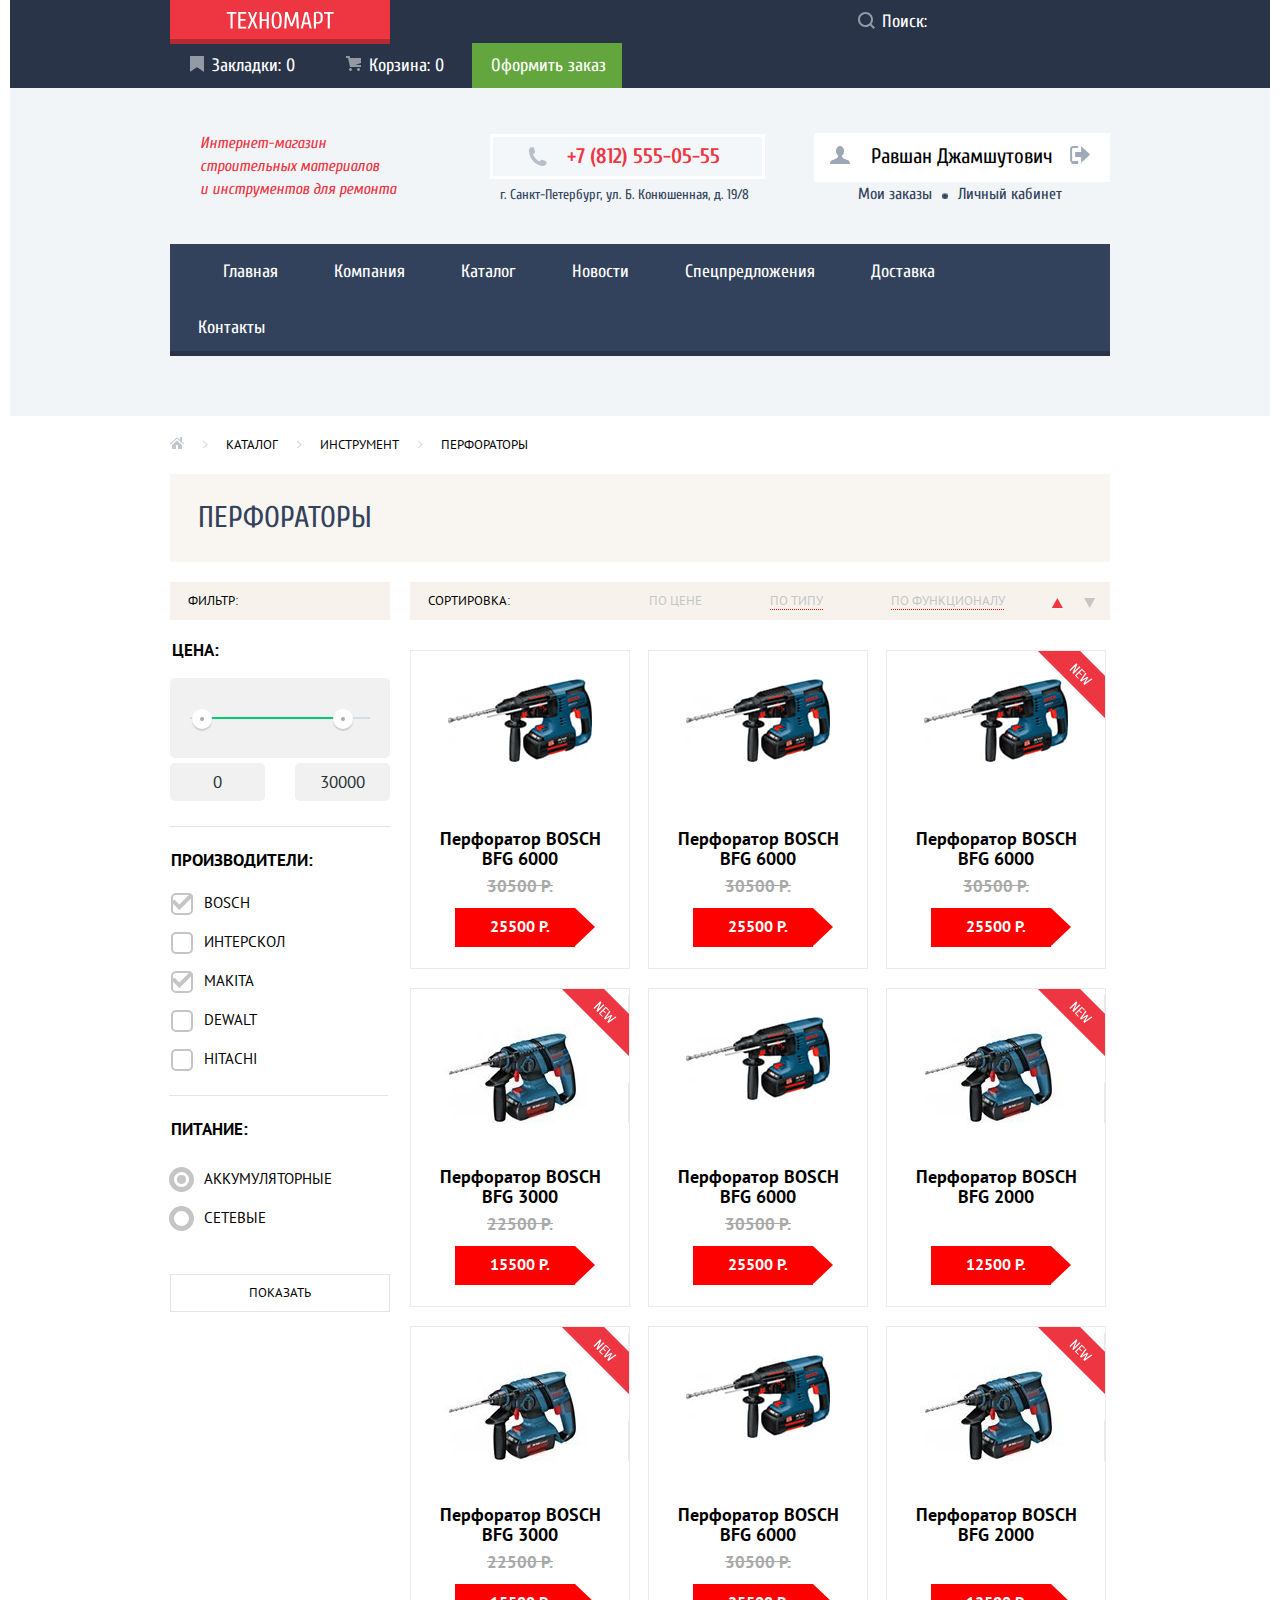
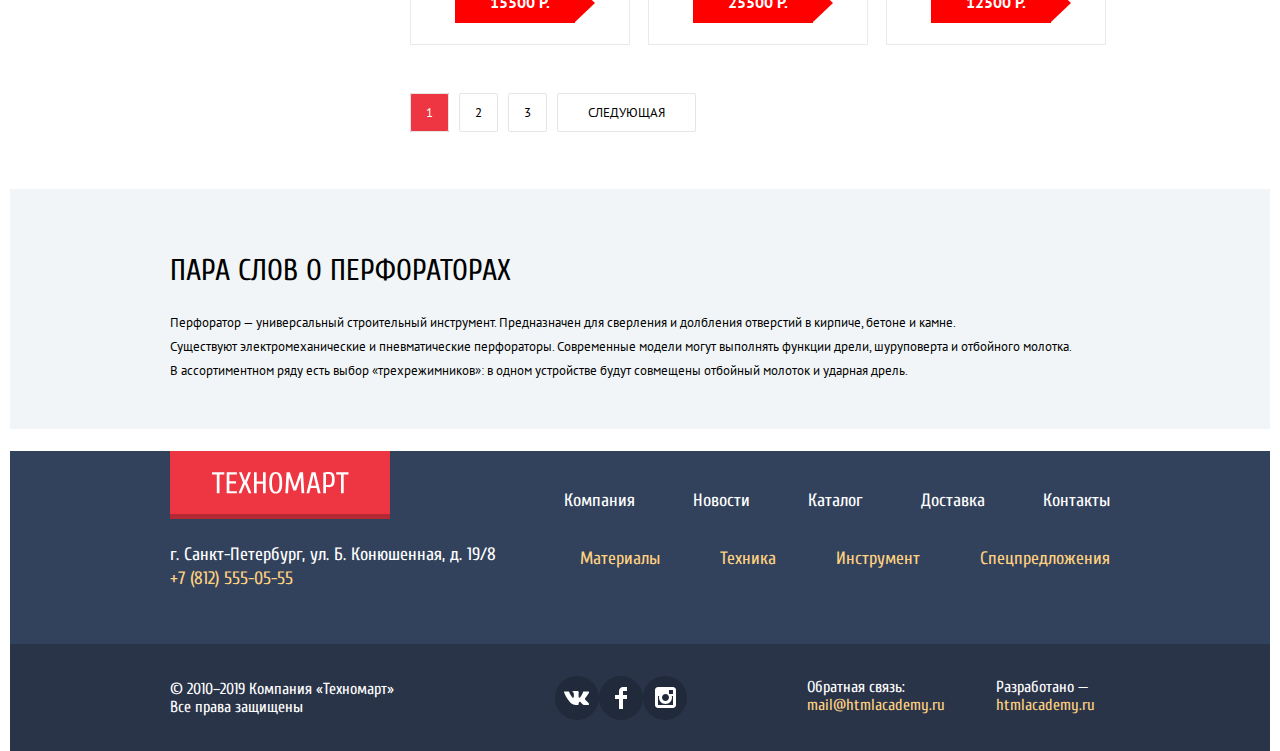
<file: catalog.html>
<!DOCTYPE html>
<html class="page" lang="ru">
<head>
    <meta charset="UTF-8">
    <meta name="viewport" content="width=device-width, initial-scale=1">
    <title>Каталог</title>
    <link rel="stylesheet" href="css/normalize.css">
    <link rel="stylesheet" href="css/style.min.css">

    <link rel="icon" href="favicon.ico">
    <link rel="icon" href="img/favicons/32.svg" type="image/svg+xml">
    <link rel="apple-touch-icon" href="img/favicons/favicon-180.png">
    <link rel="manifest" href="manifest.webmanifest">

    <link rel="preconnect" href="https://fonts.gstatic.com">
    <link rel="stylesheet" href="https://fonts.googleapis.com/css2?family=Cuprum:ital,wght@0,400;0,700;1,400&display=swap">
    <link rel="stylesheet" href="https://fonts.googleapis.com/css2?family=Cuprum:ital,wght@0,400;0,700;1,400&family=PT+Sans:wght@400;700&display=swap">
  </head>
<body class="page-body">
  <header class="header">

    <!--Верхний блок-->
      <div class="header-top-block">
        <div class="wrapper">
          <!--Логотип-->
          <a href="index.html" class="header-logo">
            <div>
              <img src="img/logo-technomart.svg"  width="108" height="18" alt="Логотип «Техномарт»">
            </div>
          </a>
          <!--Поиск-->
          <form class="search-form" action="search.html" method="GET">
            <div class="shape-wrapper">
              <button class="search-button"><svg class="search-button-img" width="17" height="17" viewBox="0 0 17 17" fill="rgba(255, 255, 255, 0.3)" xmlns="http://www.w3.org/2000/svg">
                <path fill-rule="evenodd" clip-rule="evenodd" d="M13.458 12.044L17 15.586L15.586 17L12.044 13.458C10.782 14.421 9.21 15 7.5 15C3.35786 15 0 11.6421 0 7.5C0 3.35786 3.35786 0 7.5 0C11.6421 0 15 3.35786 15 7.5C15.0001 9.14309 14.4581 10.7403 13.458 12.044ZM7.5 2C4.467 2 2 4.467 2 7.5C2.00331 10.5362 4.4638 12.9967 7.5 13C10.532 13 13 10.532 13 7.5C13 4.467 10.532 2 7.5 2Z" fill="white"/>
                </svg></button>
              <input type="search" name="text" id="search-form" placeholder="Поиск:" required>
              <label for="search-form">
                <!--<button class="visually-hidden" type="submit">Найти</button>-->
              </label>
            </div>
          </form>
          <ul class="user-navigation">
            <li><a class="header-bookmarks" href="#">Закладки: 0</a></li>
            <li><a class="header-basket" href="#">Корзина: 0</a></li>
            <li><a class="header-checkout" href="#">Оформить заказ</a></li>
          </ul>
        </div>
      </div>
      <div class="header-central-block-bg">
        <div class="wrapper">
          <!--Центральный блок-->
          <div class="header-central-block">
          <!--Текст-->
            <p class="header-description">Интернет-магазин <br> строительных материалов <br> и инструментов для ремонта</p>

            <div class="header-contacts">
              <!--Контакты-->
              <a class="contacts-phone" href="tel:+78125550555">+7 (812) 555-05-55</a>
              <p class="contacts-address">г. Санкт-Петербург, ул. Б. Конюшенная, д. 19/8</p>
            </div>
            <!--Блок авторизации-->
            <div class="header-authorization catalog-authorization">
              <div class="authorized-user-block">
                <a class="header-user" href="#">Равшан Джамшутович</a>
                <a class="deauthorization" href="#"></a>
              </div>
              <ul class="header-user-links">
                <li><a href="#">Мои заказы</a></li>
                <li><span><img src="img/icons/icon-dot.png" alt="" width="6" height="7"></span></li>
                <li><a href="#">Личный кабинет</a></li>
              </ul>
            </div>
          </div>
          <!--Меню-->
          <nav class="main-navigation header-main-navigation">
            <ul>
              <li><a>Главная</a></li>
              <li><a href="#">Компания</a></li>
              <li><a href="catalog.html">Каталог</a></li>
              <li><a href="#">Новости</a></li>
              <li><a href="#">Спецпредложения</a></li>
              <li><a href="#">Доставка</a></li>
              <li><a href="#">Контакты</a></li>
            </ul>
          </nav>
        </div>
      </div>
  </header>
    <main>
      <div class="wrapper">
      <!--Хлебные крошки-->
      <ul class="breadcrumbs">
        <li><a href="catalog.html"><img src="img/icons/icon-home.png" alt="" width="14" height="12"></a></li>
        <li><span><img src="img/icons/bradcrambs-row.png" alt="" width="6" height="10"></span></li>
        <li><a href="#">Каталог</a></li>
        <li><span><img src="img/icons/bradcrambs-row.png" alt="" width="6" height="10"></span></li>
        <li><a href="#">Инструмент</a></li>
        <li><span><img src="img/icons/bradcrambs-row.png" alt="" width="6" height="10"></span></li>
        <li><a>Перфораторы</a></li>
      </ul>
      <h1 class="catalog-h1">ПЕРФОРАТОРЫ</h1>

      <!---->

      <section class="catalog">
        <h2 class="visually-hidden">Фильтр товаров</h2>
        <div class="catalog-filter catalog-heading">ФИЛЬТР:</div>
        <div class="catalog-sorting  catalog-heading">
          <p>СОРТИРОВКА:</p>
          <ul class="sorting-items">
            <li class="sorting active"><a href="#">ПО ЦЕНЕ</a></li>
            <li class="sorting"><a href="#">ПО ТИПУ</a></li>
            <li class="sorting"><a href="#">ПО ФУНКЦИОНАЛУ</a></li>
            <li class="catalog-direction">
            <a href="#" aria-label="Сортировка по возрастанию"><svg class="direction-left active" width="12" height="10" viewBox="0 0 12 10" fill="none" xmlns="http://www.w3.org/2000/svg">
              <path d="M5.66241 10L0.162415 0H11.1624" fill="black"/>
            </svg></a>
            <a href="#" aria-label="Сортировка по убыванию"><svg class="direction-right" width="12" height="10" viewBox="0 0 12 10" fill="none" xmlns="http://www.w3.org/2000/svg">
              <path d="M5.66241 10L0.162415 0H11.1624" fill="black"/>
            </svg></a>
            </li>
          </ul>
        </div>
        <div class="catalog-filters">
          <form class="filter" method="get" action="https://echo.htmlacademy.ru">
            <fieldset class="filter-item">
                  <legend>Цена:</legend>
                  <div class="range-filter">
                    <div class="range-controls">
                      <div class="scale">
                        <div class="bar" style="
                          width: 80%;
                          margin-left: 5%
                        "></div>
                      </div>
                      <div aria-label="Уменьшение цены" class="toggle toggle-min" tabindex="0" style="
                        left: 10%
                      "></div>
                      <div aria-label="Увеличение цены" class="toggle toggle-max" tabindex="0" style="
                        left: 74%
                      "></div>
                    </div>
                    <div class="price-controls">
                      <label class="min-price">
                        <input type="text" name="min-price" value="0">
                      </label>
                      <label class="max-price">
                        <input type="text" name="max-price" value="30000">
                      </label>
                    </div>
                  </div>
                </fieldset>
                <fieldset class="producers">
                  <legend>Производители:</legend>
                  <ul>
                      <li class="filter-option filter-checkbox">
                        <input class="visually-hidden filter-input-checkbox filter-input" type="checkbox" name="BOSCH" id="filter-BOSCH" checked>
                        <label for="filter-BOSCH">BOSCH</label>
                      </li>
                      <li class="filter-option filter-checkbox">
                        <input class="visually-hidden filter-input-checkbox filter-input" type="checkbox" name="interskol" id="filter-interskol">
                        <label for="filter-interskol">ИНТЕРСКОЛ</label>
                      </li>
                      <li class="filter-option filter-checkbox">
                          <input class="visually-hidden filter-input-checkbox filter-input" type="checkbox" name="MAKIta" id="filter-MAKIta" checked>
                          <label for="filter-MAKIta">MAKIta</label>
                        </li>
                      <li class="filter-option filter-checkbox">
                          <input class="visually-hidden filter-input-checkbox filter-input" type="checkbox" name="Dewalt" id="filter-Dewalt">
                          <label for="filter-Dewalt">Dewalt</label>
                        </li>
                      <li class="filter-option filter-checkbox">
                          <input class="visually-hidden filter-input-checkbox filter-input" type="checkbox" name="Hitachi" id="filter-Hitachi">
                          <label for="filter-Hitachi">Hitachi</label>
                        </li>
                  </ul>
                </fieldset>
                <fieldset class="power-supply">
                  <legend>Питание:</legend>
                    <ul>
                        <li>
                            <input class="visually-hidden filter-input-radio filter-input" type="radio" name="sapply" value="rechargeable" id="filter-rechargeable" checked>
                            <label for="filter-rechargeable">Аккумуляторные</label>
                        </li>
                        <li>
                            <input class="visually-hidden filter-input-radio filter-input" type="radio" name="sapply" value="mains" id="filter-mains">
                            <label for="filter-mains">Сетевые</label>
                        </li>
                    </ul>
                </fieldset>
                <button class="filter-button" type="submit">Показать</button>
          </form>
        </div>
        <section class="catalog-items">
          <ul class="catalog-items-list">
            <li class="popular-goods-card-product">
              <div class="popular-goods-card-product-image-back">
                <a class="buy" href="#">Купить</a>
                <a class="to-bookmarks" href="#">В закладки</a>
              </div>
              <div class="popular-goods-card-product-image front">
                <img src="img/goods/snippet-945.jpg" width="144" height="128" alt="Перфоратор BOSCH BFG 6000">
              </div>
              <h3>Перфоратор BOSCH BFG 6000</h3>
              <p class="popular-goods-card-product-old-price">
                <s>30500 Р.</s>
              </p>
              <p class="popular-goods-card-product-button">
                25500 Р.
              </p>
            </li>
            <li class="popular-goods-card-product">
              <div class="popular-goods-card-product-image-back">
                <a class="buy" href="#">Купить</a>
                <a class="to-bookmarks" href="#">В закладки</a>
              </div>
              <div class="popular-goods-card-product-image front">
                <img src="img/goods/snippet-945.jpg" width="144" height="128" alt="Перфоратор BOSCH BFG 6000">
              </div>
              <h3>Перфоратор BOSCH BFG 6000</h3>
              <p class="popular-goods-card-product-old-price">
                <s>30500 Р.</s>
              </p>
              <p class="popular-goods-card-product-button">
                25500 Р.
              </p>
            </li>
            <li class="popular-goods-card-product new">
              <div class="popular-goods-card-product-image-back">
                <a class="buy" href="#">Купить</a>
                <a class="to-bookmarks" href="#">В закладки</a>
              </div>
              <div class="popular-goods-card-product-image front">
                <img src="img/goods/snippet-945.jpg" width="144" height="128" alt="Перфоратор BOSCH BFG 6000">
              </div>
              <h3>Перфоратор BOSCH BFG 6000</h3>
              <p class="popular-goods-card-product-old-price">
                <s>30500 Р.</s>
              </p>
              <p class="popular-goods-card-product-button">
                25500 Р.
              </p>
            </li>
            <li class="popular-goods-card-product new">
              <div class="popular-goods-card-product-image-back">
                <a class="buy" href="#">Купить</a>
                <a class="to-bookmarks" href="#">В закладки</a>
              </div>
              <div class="popular-goods-card-product-image front">
                <img src="img/goods/snippet-18927-1.jpg"  width="218" height="128" alt="Перфоратор BOSCH BFG 3000">
              </div>
              <h3>Перфоратор BOSCH BFG 3000</h3>
              <p class="popular-goods-card-product-old-price">
                <s>22500 Р.</s>
              </p>
              <p class="popular-goods-card-product-button">
                15500 Р.
              </p>
            </li>
            <li class="popular-goods-card-product">
              <div class="popular-goods-card-product-image-back">
                <a class="buy" href="#">Купить</a>
                <a class="to-bookmarks" href="#">В закладки</a>
              </div>
              <div class="popular-goods-card-product-image front">
                <img src="img/goods/snippet-945.jpg" width="144" height="128" alt="Перфоратор BOSCH BFG 6000">
              </div>
              <h3>Перфоратор BOSCH BFG 6000</h3>
              <p class="popular-goods-card-product-old-price">
                <s>30500 Р.</s>
              </p>
              <p class="popular-goods-card-product-button">
                25500 Р.
              </p>
            </li>
            <li class="popular-goods-card-product new">
              <div class="popular-goods-card-product-image-back">
                <a class="buy" href="#">Купить</a>
                <a class="to-bookmarks" href="#">В закладки</a>
              </div>
              <div class="popular-goods-card-product-image front">
                <img src="img/goods/snippet-18927-1.jpg"  width="218" height="128" alt="Перфоратор BOSCH BFG 3000">
              </div>
              <h3>Перфоратор BOSCH BFG 2000</h3>
              <p class="popular-goods-card-product-old-price">
                <s> </s>
              </p>
              <p class="popular-goods-card-product-button">
                12500 Р.
              </p>
            </li>
            <li class="popular-goods-card-product new">
              <div class="popular-goods-card-product-image-back">
                <a class="buy" href="#">Купить</a>
                <a class="to-bookmarks" href="#">В закладки</a>
              </div>
              <div class="popular-goods-card-product-image front">
                <img src="img/goods/snippet-18927-1.jpg"  width="218" height="128" alt="Перфоратор BOSCH BFG 3000">
              </div>
              <h3>Перфоратор BOSCH BFG 3000</h3>
              <p class="popular-goods-card-product-old-price">
                <s>22500 Р.</s>
              </p>
              <p class="popular-goods-card-product-button">
                15500 Р.
              </p>
            </li>
            <li class="popular-goods-card-product">
              <div class="popular-goods-card-product-image-back">
                <a class="buy" href="#">Купить</a>
                <a class="to-bookmarks" href="#">В закладки</a>
              </div>
              <div class="popular-goods-card-product-image front">
                <img src="img/goods/snippet-945.jpg" width="144" height="128" alt="Перфоратор BOSCH BFG 6000">
              </div>
              <h3>Перфоратор BOSCH BFG 6000</h3>
              <p class="popular-goods-card-product-old-price">
                <s>30500 Р.</s>
              </p>
              <p class="popular-goods-card-product-button">
                25500 Р.
              </p>
            </li>
            <li class="popular-goods-card-product new">
              <div class="popular-goods-card-product-image-back">
                <a class="buy" href="#">Купить</a>
                <a class="to-bookmarks" href="#">В закладки</a>
              </div>
              <div class="popular-goods-card-product-image front">
                <img src="img/goods/snippet-18927-1.jpg"  width="218" height="128" alt="Перфоратор BOSCH BFG 3000">
              </div>
              <h3>Перфоратор BOSCH BFG 2000</h3>
              <p class="popular-goods-card-product-old-price">
                <s> </s>
              </p>
              <p class="popular-goods-card-product-button">
                12500 Р.
              </p>
            </li>
          </ul>
          <section class="modal modal-busket">
            <h2 class="visually-hidden">Корзина</h2>
            <p>Товар добавлен в корзину!</p>
            <div class="modal-busket-buttons">
              <button class="red-button-link" type="submit">ОФОРМИТЬ ЗАКАЗ</button>
              <button class="red-button-link white" type="submit">ПРОДОЛЖИТЬ ПОКУПКИ</button>
              <button class="modal-close" type="button" aria-label="Закрыть"></button>
            </div>
          </section>
          <ul class="catalog-pagination">
            <li><a class="active">1</a></li>
            <li><a href="#">2</a></li>
            <li><a href="#">3</a></li>
            <li><a class="pagination-next" href="#">Следующая</a></li>
          </ul>
        </section>
      </section>
    </div>
    <div class="catalog-description">
      <div class="wrapper">
        <h2>ПАРА СЛОВ О ПЕРФОРАТОРАХ</h2>
        <p>Перфоратор — универсальный строительный инструмент. Предназначен для сверления и долбления отверстий в кирпиче, бетоне и камне.<br>
        Существуют электромеханические и пневматические перфораторы. Современные модели могут выполнять функции дрели, шуруповерта и отбойного молотка.<br>
        В ассортиментном ряду есть выбор «трехрежимников»: в одном устройстве будут совмещены отбойный молоток и ударная дрель.</p>
      </div>
    </div>
  </main>
  <footer>
    <!--Верхний блок футера-->
    <div class="footer-main-block">
      <div class="wrapper">
      <!--Логотип-->
        <div class="footer-top-block">
          <a class="footer-logo">
            <p>
              <img src="img/logo-technomart.svg"  width="138" height="23" alt="Логотип «Техномарт»">
            </p>
          </a>

            <ul class="main-navigation footer-navigation">
              <li><a href="#">Компания</a></li>
              <li><a href="#">Новости</a></li>
              <li><a href="catalog.html">Каталог</a></li>
              <li><a href="#">Доставка</a></li>
              <li><a href="#">Контакты</a></li>
            </ul>
        </div>
        <div class="footer-center-block">
          <div class="footer-contacts">
            <address>г. Санкт-Петербург, ул. Б. Конюшенная, д. 19/8</address>
            <a href="tel:+78125550555"> +7 (812) 555-05-55</a>
          </div>
          <ul class="footer-navigation-second">
            <li><a href="#">Материалы</a></li>
            <li><a href="#">Техника</a></li>
            <li><a href="#">Инструмент</a></li>
            <li><a href="#">Спецпредложения</a></li>
          </ul>
        </div>
      </div>
    </div>
    <!--Нижний блок футера-->
    <div class="footer-bottom-block">
      <div class="wrapper">
        <p class="copyright">© 2010–2019 Компания «Техномарт» <br>
        Все права защищены</p>
        <div class="social-networks">
          <a class="vkontakte" href="#">
            <svg width="26" height="15" viewBox="0 0 26 15" fill="none" xmlns="http://www.w3.org/2000/svg">
              <path d="M15.5403 11.7281C16.4609 11.4384 17.6395 13.6406 18.8943 14.4834C19.836 15.1219 20.5573 14.9841 20.5573 14.9841L23.9017 14.9372C23.9017 14.9372 25.6495 14.8322 24.8232 13.4803C24.7549 13.3678 24.3389 12.4781 22.334 10.6472C20.2376 8.73186 20.5217 9.04218 23.0456 5.73093C24.5835 3.71249 25.1988 2.47968 25.0062 1.95468C24.8213 1.44936 23.6918 1.58061 23.6918 1.58061L19.9237 1.60593C19.5568 1.60686 19.2458 1.71749 19.1042 2.08874C19.1013 2.09249 18.5062 3.65061 17.7127 4.9753C16.0362 7.77749 15.3669 7.92655 15.0896 7.75124C14.4531 7.3453 14.6139 6.1228 14.6139 5.25374C14.6139 2.5378 15.0299 1.4053 13.7992 1.1128C13.388 1.0153 13.0876 0.951552 12.0389 0.942177C10.6985 0.922489 9.56027 0.942177 8.91508 1.25061C8.48656 1.45968 8.15819 1.91811 8.35753 1.94436C8.6079 1.97718 9.1693 2.09436 9.46975 2.49374C9.8559 3.01124 9.84434 4.17093 9.84434 4.17093C9.84434 4.17093 10.0649 7.36874 9.32434 7.7653C8.8159 8.03718 8.12064 7.48218 6.62516 4.9378C5.86153 3.63655 5.28471 2.19843 5.28471 2.19843C5.28471 2.19843 5.17301 1.93124 4.97079 1.78499C4.73005 1.61155 4.39301 1.55624 4.39301 1.55624L0.816563 1.57874C0.816563 1.57874 0.27923 1.59374 0.0818227 1.82436C-0.0934366 2.02874 0.0673782 2.45061 0.0673782 2.45061C0.0673782 2.45061 2.86864 8.90155 6.04064 12.1509C8.94879 15.1341 12.2537 14.9362 12.2537 14.9362H13.7511C13.7511 14.9362 14.2027 14.8856 14.4338 14.6437C14.6495 14.4187 14.6399 13.9959 14.6399 13.9959C14.6399 13.9959 14.61 12.0187 15.5403 11.7281Z" fill="white"/>
              </svg>
          </a>
          <a class="facebook" href="#">
            <svg width="12" height="22" viewBox="0 0 12 22" fill="none" xmlns="http://www.w3.org/2000/svg">
              <path d="M12 4V0H8C5.79086 0 4 1.79086 4 4V8H0V12H4V22H8V12H12V8H8V4H12Z" fill="white"/>
            </svg>
          </a>
          <a class="instagram" href="#">
            <svg width="21" height="21" viewBox="0 0 21 21" fill="none" xmlns="http://www.w3.org/2000/svg">
              <path fill-rule="evenodd" clip-rule="evenodd" d="M3 0H18C19.65 0 21 1.35 21 3V18C21 19.65 19.65 21 18 21H3C1.35 21 0 19.65 0 18V3C0 1.35 1.35 0 3 0ZM14 10.5C14 8.57 12.43 7 10.5 7C8.57 7 7 8.57 7 10.5C7 12.43 8.57 14 10.5 14C12.43 14 14 12.43 14 10.5ZM3 18V9H4.181C4.0626 9.49127 4.00186 9.99467 4 10.5C4 14.0899 6.91015 17 10.5 17C14.0899 17 17 14.0899 17 10.5C16.9986 9.99464 16.9379 9.49118 16.819 9H18V18H3ZM14 7H18V3H14V7Z" fill="white"/>
            </svg>
          </a>
        </div>
        <div class="links">
          <p class="feedback">Обратная связь: <br>
            <a href="mailto:mail@htmlacademy.ru">mail@htmlacademy.ru</a></p>
          <p class="developed">
            Разработано &mdash;<br>
            <a href="https://htmlacademy.ru/intensive/htmlcss">htmlacademy.ru</a>
          </p>
        </div>
      </div>
    </div>
  </footer>
</body>
</html>
</file>
<file: css/style.min.css>
:root{--header-color:rgba(0, 0, 0, 0.0001);--header-logo-color:rgba(0, 0, 0, 0.24);--dark-header-color:#293449;--light-header-color:#32425C;--checkout-color:#63A63E;--basic-red:#EE3643;--basic-white:#ffffff;--basic-black:#000000;--button-white:#F3F7F9;--materials:#FFBF47;--instrument:#3BBCE3;--technic:#DC91D8;--discounts:#8ED78F;--delivery:#FFC047;--popular-goods-top-block-color:#F9F5F0;--popular-goods-card-product-color:#EAEAEA;--popular-goods-card-product-old-price-color:#A9A9A9;--services-background-color:#F1F5F7;--service-button-shadow-color:#405069;--footer-center-block-menu:#FFD180;--dark-red:#BA2732;--light-green:#5FBB2D;--dark-green:#367315;--header-login:#3D546F;--light-grey:#C5C5C5;--red-button-bg:#CA2C37;--buy-active:#518534;--modal-bg:#F4F4F4;--modal-button:#F1F1F1;--catalog-heading:#F7F3EC;--filter-hover:#B5B5B5;--filter-button:#E5E5E5;--social-bg:#212A3A;--range-control:#d7dcde;--range-control-green:#00ca74;--range-control-toggle:#ababab;--price-color:#283136;--range-controls:#cfcfcf;--search-button-color:rgba(255, 255, 255, 0.5);--search-form-color:rgba(255, 255, 255, 1);--promo-block-item-button-color:rgba(0, 0, 0, 0.1);--promo-block-item-button-hover:rgba(197,197,197,0.3);--promo-block-item-button-active:rgba(169,169,169,0.3)}.page-body{min-width:960px;margin:0;padding:0 10px;font-family:Cuprum,Arial,sans-serif;font-size:16px;line-height:24px;font-weight:400;color:var(--basic-white);min-height:100%;-webkit-box-sizing:border-box;box-sizing:border-box;display:-ms-grid;display:grid;-ms-grid-rows:-webkit-min-content 1fr -webkit-min-content;-ms-grid-rows:min-content 1fr min-content;grid-template-rows:-webkit-min-content 1fr -webkit-min-content;grid-template-rows:min-content 1fr min-content;-ms-flex-line-pack:start;align-content:start}.wrapper{width:940px;margin:0 auto}p{margin:0 auto}a{text-decoration:none;color:var(--basic-white)}img{max-width:100%;height:auto}li{list-style:none}.visually-hidden{position:absolute;clip:rect(0 0 0 0);width:1px;height:1px;margin:-1px}.clearfix::after{content:"";display:table;clear:both}address{font-style:normal;font-size:18px}.header{background-color:var(--header-color)}.header-top-block{background-color:var(--dark-header-color)}.header-top-block .wrapper{display:-webkit-box;display:-ms-flexbox;display:flex;-ms-flex-wrap:wrap;flex-wrap:wrap;-webkit-box-pack:justify;-ms-flex-pack:justify;justify-content:space-between;color:var(--basic-white)}.header-logo{background-color:var(--basic-red);padding:20px 56px 10px 56px;-webkit-box-shadow:inset 0 -5px 0 var(--header-logo-color);box-shadow:inset 0 -5px 0 var(--header-logo-color);height:23px;margin-top:-9px}.header-logo:active{background:var(--dark-red)}.search-form{position:relative;min-width:269px}.search-button{background-color:var(--dark-header-color);border:none;padding:0;padding-left:17px;padding-top:2px;position:absolute;top:10px}.search-button path{fill:var(--search-button-color)}.search-form input{background-color:var(--dark-header-color);border:none;padding-left:41px;width:100%;height:100%}.search-form input::-webkit-input-placeholder{background-color:var(--dark-header-color);border:none;font-size:18px;color:var(--basic-white)}.search-form input::-moz-placeholder{background-color:var(--dark-header-color);border:none;font-size:18px;color:var(--basic-white)}.search-form input:-ms-input-placeholder{background-color:var(--dark-header-color);border:none;font-size:18px;color:var(--basic-white)}.search-form input::-ms-input-placeholder{background-color:var(--dark-header-color);border:none;font-size:18px;color:var(--basic-white)}.search-form input::placeholder{background-color:var(--dark-header-color);border:none;font-size:18px;color:var(--basic-white)}.search-form path:hover{fill:var(--search-form-color)}.search-form input:focus::-webkit-input-placeholder{background-color:var(--basic-white);color:var(--basic-black);outline:0}.search-form input:focus::-moz-placeholder{background-color:var(--basic-white);color:var(--basic-black);outline:0}.search-form input:focus:-ms-input-placeholder{background-color:var(--basic-white);color:var(--basic-black);outline:0}.search-form input:focus::-ms-input-placeholder{background-color:var(--basic-white);color:var(--basic-black);outline:0}.search-form input:focus,.search-form input:focus::placeholder,.search-form:focus,.search-form:focus .search-button path,.shape-wrapper:focus-within,.shape-wrapper:focus-within .search-button{background-color:var(--basic-white);color:var(--basic-black);outline:0}.search-form:focus-within .search-button-img{fill:red}.shape-wrapper{width:100%;height:100%}.search-form:focus-within path{fill:red}.user-navigation{display:-webkit-box;display:-ms-flexbox;display:flex;-webkit-box-pack:end;-ms-flex-pack:end;justify-content:flex-end;-ms-flex-wrap:wrap;flex-wrap:wrap;margin:0;padding:0;font-size:18px}.user-navigation li{padding:10px 0}user-navigation a{position:relative}.header-basket,.header-bookmarks{position:relative}.header-basket{padding-right:28px;padding-left:48px}.header-bookmarks{padding-right:26px;padding-left:42px}.header-bookmarks-added{background-color:var(--basic-red)}.header-bookmarks::before{content:"";position:absolute;background-image:url(../img/icons/icon-bookmark.png);width:14px;height:16px;left:20px;top:1px;opacity:.5}.header-basket::before{content:"";position:absolute;background-image:url(../img/icons/icon-cart.svg);width:15px;height:15px;left:25px;top:1px;opacity:.5}.header-basket-added{background-color:var(--basic-red)}.header-basket:hover:before,.header-bookmarks:hover:before{opacity:1}.header-basket:active,.header-bookmarks:active{opacity:.5}.header-checkout{padding:12px 16px 12px 19px;background-color:var(--checkout-color);width:150px}.header-checkout:hover{background-color:var(--light-green)}.header-central-block-bg{background-color:var(--services-background-color);padding-bottom:60px}.header-central-block{display:-ms-grid;display:grid;gap:20px;-ms-grid-columns:4fr 20px 4fr 20px 4fr;grid-template-columns:4fr 4fr 4fr;-ms-grid-rows:156px;grid-template-rows:156px;-webkit-box-align:center;-ms-flex-align:center;align-items:center}.header-central-block>:nth-child(1){-ms-grid-row:1;-ms-grid-column:1}.header-central-block>:nth-child(2){-ms-grid-row:1;-ms-grid-column:3}.header-central-block>:nth-child(3){-ms-grid-row:1;-ms-grid-column:5}.contacts-phone,.header-central-block .header-login,.header-central-block .header-registration,.header-central-block .header-user{font-size:21px;line-height:21px;background:var(--button-white);border:3px solid var(--basic-white);position:relative}.header-description{font-style:italic;font-size:16px;line-height:23px;color:var(--basic-red);padding-left:30px;margin:0}.header-contacts{margin-top:16px}.contacts-phone{font-weight:700;color:var(--basic-red);line-height:30px;padding:7px 42px 8px 74px}.contacts-phone::before{content:"";position:absolute;background-image:url(../img/icons/icon-phone.png);width:19px;height:19px;left:35px;top:10px}.contacts-address{font-size:14px;margin-top:5px;padding-top:7px;color:var(--light-header-color);margin-left:10px}.header-authorization{display:-webkit-box;display:-ms-flexbox;display:flex;-webkit-box-pack:end;-ms-flex-pack:end;justify-content:flex-end;-ms-flex-wrap:wrap;flex-wrap:wrap;margin-top:-20px}.header-authorization .header-login,.header-authorization .header-registration,.header-authorization .header-user{color:var(--basic-black);padding-top:10px;padding-bottom:12px}.header-authorization .header-login{padding-right:20px;padding-left:20px;background-color:var(--basic-white)}.header-authorization .header-registration{background-color:var(--basic-white)}.header-login:hover,.header-registration:hover{color:var(--basic-red)}.header-login:hover path{fill:var(--header-login)}.header-login:active,.header-registration:active{color:var(--light-grey)}.header-login:active path{fill:var(--light-grey)}.header-registration{padding-right:22px;padding-left:24px;margin-left:10px}.main-navigation ul{display:-webkit-box;display:-ms-flexbox;display:flex;-ms-flex-wrap:wrap;flex-wrap:wrap;width:100%;background-color:var(--light-header-color);font-size:18px;margin:0;padding:0;list-style:none;min-height:60px;-webkit-box-shadow:inset 0 -5px 0 var(--dark-header-color);box-shadow:inset 0 -5px 0 var(--dark-header-color);-webkit-box-sizing:border-box;box-sizing:border-box}.main-navigation li{display:inline;padding:16px 28px}.main-navigation li:first-child{padding-left:53px}.main-navigation li:last-child{padding-right:56px}.main-navigation a{padding:16px auto}.header-main-navigation li:hover{background-color:var(--dark-header-color)}.header-main-navigation li:active{opacity:.5}.promo-block{display:-ms-grid;display:grid;-ms-grid-columns:1fr 20px 1fr 20px 1fr;grid-template-columns:1fr 1fr 1fr;-ms-grid-rows:123px 20px 123px 20px 123px;grid-template-rows:123px 123px 123px;gap:20px;margin-top:59px;margin-bottom:60px}.promo-block>:nth-child(1){-ms-grid-row:1;-ms-grid-column:1}.promo-block>:nth-child(2){-ms-grid-row:1;-ms-grid-column:3}.promo-block>:nth-child(3){-ms-grid-row:1;-ms-grid-column:5}.promo-block>:nth-child(4){-ms-grid-row:3;-ms-grid-column:1}.promo-block>:nth-child(5){-ms-grid-row:3;-ms-grid-column:3}.promo-block>:nth-child(6){-ms-grid-row:3;-ms-grid-column:5}.promo-block>:nth-child(7){-ms-grid-row:5;-ms-grid-column:1}.promo-block>:nth-child(8){-ms-grid-row:5;-ms-grid-column:3}.promo-block>:nth-child(9){-ms-grid-row:5;-ms-grid-column:5}.slider-content{-ms-grid-column:1;-ms-grid-column-span:2;grid-column:1/3;grid-row:2/-1}.slider-item{width:620px;min-height:266px;background-color:var(--light-header-color)}.slider-1{background-image:url(../img/perforator.jpg)}.slider-2{background-image:url(../img/Object-2.jpg)}.slider-item-top-block{min-height:104px;background:var(--header-logo-color);margin-bottom:18px}.slider-item-top-block h3{font-weight:700;text-transform:uppercase;font-size:36px;line-height:36px;margin:0 24px;padding-top:23px}.slider-item-top-block p{font-size:18px;margin-left:24px;margin-top:5px}.slider-item-button{background-color:var(--header-color);border:none}.slider-buttons{display:-webkit-box;display:-ms-flexbox;display:flex;-webkit-box-pack:justify;-ms-flex-pack:justify;justify-content:space-between;-ms-flex-wrap:wrap;flex-wrap:wrap;margin-bottom:34px}.slider-buttons .button-left{margin-left:18px;background-color:none}.slider-buttons .button-rught{margin-right:15px;background-color:none}.red-button-link{width:192px;height:32px;background-color:var(--basic-red);font-size:14px;text-transform:uppercase;text-align:center;padding-top:7px;display:block}.red-button-link:hover{background-color:var(--red-button-bg)}.red-button-link:active{background-color:var(--dark-red)}.red-button-link-slider{margin-left:24px}.promo-block-item{padding-left:23px;padding-top:20px;position:relative;overflow:hidden}.promo-block-item h3{margin:0;margin-top:3px;font-weight:700;font-size:24px;line-height:30px}.promo-block-item-button{display:block;width:122px;min-height:28px;padding-top:5px;margin-top:14px;text-transform:uppercase;text-align:center;background-color:var(--promo-block-item-button-color);padding-right:10px}.promo-block-item-button:hover{background-color:var(--promo-block-item-button-hover)}.promo-block-item-button:active{background-color:var(--promo-block-item-button-active)}.materials{background:var(--materials) url(../img/icons/icon-bucket.svg) no-repeat 83% 54%}.instrument{background:var(--instrument) url(../img/icons/icon-drill.svg) no-repeat 86% 56%}.technic{background:var(--technic) url(../img/icons/icon-tractor.svg) no-repeat 86% 53%}.discounts{background:var(--discounts) url(../img/icons/icon-basket.svg) no-repeat 81% 50%}.delivery{background:var(--delivery) url(../img/icons/icon-truck.svg) no-repeat 86% 53%}.new::after{content:"";position:absolute;background-image:url(../img/icons/new-flag.png);width:70px;height:70px;right:0;top:0;z-index:99999999}.popular-goods{width:100%;min-height:427px}.catalog-h1,.popular-goods-top-block{grid-column:1/-1;-ms-grid-columns:89px;grid-template-columns:89px;background-color:var(--popular-goods-top-block-color);display:-webkit-box;display:-ms-flexbox;display:flex;-webkit-box-pack:justify;-ms-flex-pack:justify;justify-content:space-between;-ms-flex-wrap:wrap;flex-wrap:wrap;text-align:center;padding-left:28px;padding-right:14px}.about-company h2,.catalog-h1,.contacts-company h2,.popular-goods-top-block h2,.services h2,.tabcontent h3{-webkit-box-sizing:border-box;box-sizing:border-box;font-size:30px;font-weight:400;line-height:30px;color:var(--light-header-color);text-transform:uppercase}.popular-goods-top-block h2{margin-top:29px;margin-bottom:29px}.popular-goods-top-block a{margin-top:23px}.popular-producers a{margin-right:5px}.popular-goods ul,.popular-producers-list{display:-ms-grid;display:grid;-ms-grid-columns:220px 20px 220px 20px 220px 20px 220px;grid-template-columns:220px 220px 220px 220px;-ms-grid-rows:auto;grid-template-rows:auto;gap:20px;padding-left:0}.popular-goods ul>:nth-child(1),.popular-producers-list>:nth-child(1){-ms-grid-row:1;-ms-grid-column:1}.popular-goods ul>:nth-child(2),.popular-producers-list>:nth-child(2){-ms-grid-row:1;-ms-grid-column:3}.popular-goods ul>:nth-child(3),.popular-producers-list>:nth-child(3){-ms-grid-row:1;-ms-grid-column:5}.popular-goods ul>:nth-child(4),.popular-producers-list>:nth-child(4){-ms-grid-row:1;-ms-grid-column:7}.popular-goods-card-product{border:1px solid var(--popular-goods-card-product-color);font-family:"PT Sans",Arial,sans-serif;font-weight:700;text-align:center;position:relative;overflow:hidden;padding-bottom:21px}.popular-goods-card-product:hover .popular-goods-card-product-image-back{display:-webkit-box;display:-ms-flexbox;display:flex;-ms-flex-wrap:wrap;flex-wrap:wrap;-webkit-box-orient:vertical;-webkit-box-direction:normal;-ms-flex-direction:column;flex-direction:column;top:0;left:0;position:absolute;background-color:#fff;width:100%;min-height:100px;padding-top:37px;padding-left:43px}.popular-goods-card-product a{display:-webkit-box;display:-ms-flexbox;display:flex;-webkit-box-orient:vertical;-webkit-box-direction:normal;-ms-flex-direction:column;flex-direction:column;-ms-flex-wrap:wrap;flex-wrap:wrap}.popular-goods-card-product-image{vertical-align:middle;display:-webkit-box;display:-ms-flexbox;display:flex;-ms-flex-wrap:wrap;flex-wrap:wrap;-webkit-box-align:start;-ms-flex-align:start;align-items:start;margin-top:6px;-webkit-box-pack:center;-ms-flex-pack:center;justify-content:center;min-height:164px}.popular-goods-card-product-image-back{display:none;position:absolute;left:0;top:0}.buy{padding:10px 7px 10px 22px;background:var(--checkout-color);-webkit-box-shadow:inset 0 -3px 0 var(--dark-green);box-shadow:inset 0 -3px 0 var(--dark-green);border-radius:2px;font-family:Cuprum,Arial,sans-serif;font-style:normal;font-weight:400;font-size:14px;line-height:18px;text-transform:uppercase;max-width:135px;-webkit-box-sizing:border-box;box-sizing:border-box}.buy::before{content:"";position:absolute;background-image:url(../img/icons/icon-cart.png);width:15px;height:15px;left:70px;top:35%;opacity:.5}.buy:hover{background:var(--light-green);-webkit-box-shadow:inset 0 -3px 0 var(--dark-green);box-shadow:inset 0 -3px 0 var(--dark-green)}.buy:active{background:var(--buy-active);-webkit-box-shadow:inset 0 -3px 0 var(--dark-green);box-shadow:inset 0 -3px 0 var(--dark-green)}.to-bookmarks{border:3px solid var(--checkout-color);color:var(--light-header-color);font-family:Cuprum,Arial,sans-serif;font-size:14px;line-height:18px;text-transform:uppercase;max-width:135px;-webkit-box-sizing:border-box;box-sizing:border-box;margin-top:10px;padding:7px 24px}.to-bookmarks:hover{border:3px solid var(--light-header-color)}.to-bookmarks:active{border:3px solid var(--light-header-color);opacity:.5}.popular-goods-card-product:hover,.popular-producers-item:hover{-webkit-box-shadow:0 0 12px var(--popular-goods-card-product-color);box-shadow:0 0 12px var(--popular-goods-card-product-color)}.popular-goods-card-product h3{font-size:18px;line-height:20px;color:var(--basic-black);max-width:185px;margin:13px auto 0 auto}.popular-goods-card-product-old-price{font-size:17px;line-height:18px;color:var(--popular-goods-card-product-old-price-color);margin-top:7px;margin-bottom:13px;min-height:18px}.popular-goods-card-product-button{width:120px;margin-left:44px;text-align:left;padding:6px 5px 9px 35px;background-color:red;-webkit-box-sizing:border-box;box-sizing:border-box;position:relative}.popular-goods-card-product-button::after{position:absolute;content:"";border-top:19px solid transparent;border-left:20px solid red;border-bottom:19px solid transparent;top:0;right:-20px}.popular-producers{margin-top:70px}.popular-producers-item{border:1px solid var(--popular-goods-card-product-color);min-height:145px;display:-webkit-box;display:-ms-flexbox;display:flex;-ms-flex-wrap:wrap;flex-wrap:wrap;-webkit-box-align:center;-ms-flex-align:center;align-items:center}.popular-producers-item:active{opacity:.5}.popular-producers-item a{text-align:center;margin:0 auto}.popular-producers-list{margin-top:20px}.services{width:100%;min-height:522px;background-color:var(--services-background-color);color:var(--basic-black);margin-top:67px}.services h2{color:var(--basic-black);padding-top:64px}.about-company p,.contacts-company p,.services p{font-family:"PT Sans",Arial,sans-serif;font-size:13px;line-height:24px;margin-bottom:69px}.services-tab{float:left;width:25%;min-height:183px;position:relative}.services-tab::after{content:"";position:absolute;background-image:url(../img/icons/vertical-shadow.png);width:10px;height:279px;right:-4px;top:-40px}.services-tab button{display:block;background-color:inherit;font-size:21px;font-weight:700;line-height:30px;padding-left:22px;padding-top:13px;padding-bottom:18px;width:102%;border:none;outline:0;text-align:left;cursor:pointer;-webkit-transition:.3s;-o-transition:.3s;transition:.3s;background-color:var(--light-header-color);-webkit-box-shadow:0 1px 0 var(--dark-header-color),inset 0 1px 0 var(--service-button-shadow-color);box-shadow:0 1px 0 var(--dark-header-color),inset 0 1px 0 var(--service-button-shadow-color)}.services-tab button:hover{background:var(--dark-header-color);-webkit-box-shadow:0 1px 0 var(--dark-header-color),inset 0 1px 0 var(--service-button-shadow-color);box-shadow:0 1px 0 var(--dark-header-color),inset 0 1px 0 var(--service-button-shadow-color)}.services-tab button.active{background:var(--basic-white);-webkit-box-shadow:0 1px 0 var(--basic-white);box-shadow:0 1px 0 var(--basic-white);color:var(--light-header-color)}.tabcontent{float:left;padding:0;padding-left:24px;border:1px solid inherit;border-left:none;width:619px;min-height:283px;margin-left:60px}.deliverys{background:url(../img/delivery.png) no-repeat 100% 20px}.guarantee{background:url(../img/bg-garanty.png) no-repeat 100% 20px}.credit{background:url(../img/bg-credit.png) no-repeat 100% 20px}.tabcontent h3{margin-top:0}.company-information{color:var(--basic-black);display:-webkit-box;display:-ms-flexbox;display:flex;-ms-flex-wrap:wrap;flex-wrap:wrap;margin-bottom:47px}.about-company{-ms-flex-preferred-size:460px;flex-basis:460px;margin-right:180px}.about-company h2,.contacts-company h2{color:var(--basic-black);padding-top:45px}.about-company h2{margin-bottom:23px}.about-company p,.contacts-company p{margin-bottom:0}.about-company .indent{margin-bottom:27px}.about-company ul{margin:0;margin-top:2px;margin-bottom:7px;padding:0}.about-company li{font-size:18px;padding-bottom:12px;padding-left:36px;background:url(../img/icons/dot.png) no-repeat 0 11px}.about-company .red-button-link{width:220px}.contacts-company .map{width:300px;height:158px;margin-top:32px;margin-bottom:24px}.contacts-company .red-button-link{width:300px}footer{margin-top:22px}.footer-main-block{background-color:var(--light-header-color);min-height:193px}.footer-center-block,.footer-top-block{display:-webkit-box;display:-ms-flexbox;display:flex;-webkit-box-pack:justify;-ms-flex-pack:justify;justify-content:space-between;-ms-flex-wrap:wrap;flex-wrap:wrap}.footer-logo{background-color:var(--basic-red);padding-top:20px;padding-left:41px;-webkit-box-shadow:inset 0 -5px 0 var(--header-logo-color);box-shadow:inset 0 -5px 0 var(--header-logo-color);height:48px;width:179px;margin-right:100px}.footer-navigation,.footer-navigation-second{display:-webkit-box;display:-ms-flexbox;display:flex;-webkit-box-pack:end;-ms-flex-pack:end;justify-content:flex-end;-ms-flex-wrap:wrap;flex-wrap:wrap;padding-left:0;-webkit-box-flex:1;-ms-flex:1 0 30%;flex:1 0 30%;margin:0;margin-top:32px;font-size:18px}.footer-navigation-second li{margin-top:15px;margin-left:60px}.footer-navigation li{margin-top:6px;padding:0 29px 0}.footer-navigation li:last-child{padding-right:0}.footer-navigation li:first-child{padding-left:0}.footer-navigation li:hover,.footer-navigation-second li:hover{-webkit-text-decoration-line:underline;text-decoration-line:underline}.footer-navigation li:active,.footer-navigation-second li:active{opacity:.5;text-decoration:none}.footer-center-block{margin-top:13px}.footer-center-block a{color:var(--footer-center-block-menu);font-size:18px}.footer-center-block ul{margin:0 auto}.footer-navigation li:first-child,footer .main-navigation li:first-child{margin-left:0}.footer-center-block p{margin:0;font-size:18px;color:var(--button-white);margin-right:91px}.footer-contacts{display:-webkit-box;display:-ms-flexbox;display:flex;-webkit-box-orient:vertical;-webkit-box-direction:normal;-ms-flex-direction:column;flex-direction:column;margin-top:11px}.footer-bottom-block{background-color:var(--dark-header-color);min-height:107px}.footer-bottom-block .wrapper{display:-webkit-box;display:-ms-flexbox;display:flex;-webkit-box-pack:justify;-ms-flex-pack:justify;justify-content:space-between;-ms-flex-wrap:wrap;flex-wrap:wrap;-webkit-box-align:center;-ms-flex-align:center;align-items:center}.copyright{margin:0;line-height:18px;margin-top:33px}.social-networks{position:relative;margin-left:43px;width:134px;display:-webkit-box;display:-ms-flexbox;display:flex;-webkit-box-pack:start;-ms-flex-pack:start;justify-content:flex-start;-ms-flex-wrap:wrap;flex-wrap:wrap;margin-top:32px}.links{display:-webkit-box;display:-ms-flexbox;display:flex;-webkit-box-pack:end;-ms-flex-pack:end;justify-content:flex-end;-ms-flex-wrap:wrap;flex-wrap:wrap;margin-right:10px;margin-top:28px}.links a{color:var(--footer-center-block-menu)}.links a:active{color:var(--basic-red)}.links .feedback{line-height:18px}.links .developed{margin-left:51px;margin-right:5px;line-height:18px}.modal{margin:auto;color:var(--basic-black);background-color:var(--basic-white);border-top:7px solid var(--basic-red);-webkit-box-shadow:0 0 12px var(--basic-black);box-shadow:0 0 12px var(--basic-black);position:relative}.modal p{display:-webkit-box;display:-ms-flexbox;display:flex;-ms-flex-wrap:wrap;flex-wrap:wrap;-webkit-box-orient:vertical;-webkit-box-direction:normal;-ms-flex-direction:column;flex-direction:column;margin:0}.form_item{font-size:18px}.modal-map{display:none;height:449px;width:943px;position:fixed;bottom:10%;left:20%}.modal-email{display:none;-webkit-box-sizing:border-box;box-sizing:border-box;height:430px;width:620px;padding-top:46px;padding-left:80px;padding-right:80px;background-image:-webkit-gradient(linear,left top,left bottom,color-stop(74%,var(--basic-white)),color-stop(26%,var(--modal-bg)));background-image:-o-linear-gradient(var(--basic-white) 74%,var(--modal-bg) 26%);background-image:linear-gradient(var(--basic-white) 74%,var(--modal-bg) 26%);position:fixed;bottom:10%;left:30%}.modal-email-top{display:-webkit-box;display:-ms-flexbox;display:flex;-ms-flex-wrap:wrap;flex-wrap:wrap;-webkit-box-pack:justify;-ms-flex-pack:justify;justify-content:space-between}.modal-email-top p{width:220px;margin-bottom:15px}.modal-email-top input{padding:10px;margin-top:10px;border:2px solid var(--light-grey);border-radius:2px}.modal-email-top input::-webkit-input-placeholder{font-size:13px;line-height:24;color:var(--popular-goods-card-product-old-price-color)}.modal-email-top input::-moz-placeholder{font-size:13px;line-height:24;color:var(--popular-goods-card-product-old-price-color)}.modal-email-top input:-ms-input-placeholder{font-size:13px;line-height:24;color:var(--popular-goods-card-product-old-price-color)}.modal-email-top input::-ms-input-placeholder{font-size:13px;line-height:24;color:var(--popular-goods-card-product-old-price-color)}.modal-email-top input::placeholder{font-size:13px;line-height:24;color:var(--popular-goods-card-product-old-price-color)}textarea{height:114px;border:2px solid var(--light-grey);border-radius:2px}textarea::-webkit-input-placeholder{font-size:13px;line-height:24;color:var(--popular-goods-card-product-old-price-color)}textarea::-moz-placeholder{font-size:13px;line-height:24;color:var(--popular-goods-card-product-old-price-color)}textarea:-ms-input-placeholder{font-size:13px;line-height:24;color:var(--popular-goods-card-product-old-price-color)}textarea::-ms-input-placeholder{font-size:13px;line-height:24;color:var(--popular-goods-card-product-old-price-color)}textarea::placeholder{font-size:13px;line-height:24;color:var(--popular-goods-card-product-old-price-color)}.modal .red-button-link{font-size:14px;color:var(--basic-white);text-transform:uppercase;width:460px;margin-top:74px;border:none}.modal-error{-webkit-animation:shake .6s;animation:shake .6s}.modal-show{display:block;-webkit-animation:bounce .6s;animation:bounce .6s}.modal-busket{height:282px;width:620px;-webkit-box-sizing:border-box;box-sizing:border-box;position:fixed;bottom:10%;left:30%;padding-top:70px;text-align:center;display:none}.modal-busket p{font-weight:700;font-size:24px;line-height:30px;position:relative;padding-bottom:68px}.modal-busket p::before{content:"";position:absolute;background:url(../img/icons/icon-mark.png);top:-20px;left:82px;width:66px;height:66px}.modal-busket-buttons{display:-webkit-box;display:-ms-flexbox;display:flex;-webkit-box-pack:center;-ms-flex-pack:center;justify-content:center;background:var(--modal-button);padding-bottom:39px}.modal-busket-buttons .red-button-link{width:192px;margin:0;margin-top:36px}.modal-busket-buttons .red-button-link:first-child{margin-right:10px}.modal-busket-buttons .white{background:var(--basic-white);color:var(--basic-black)}.modal-close{position:absolute;top:14px;right:11px;width:22px;height:22px;background-color:transparent;border:0;cursor:pointer}.modal-close::after,.modal-close::before{content:"";position:absolute;top:10px;left:2px;width:19px;height:3px;background-color:var(--basic-red)}.modal-close::before{-webkit-transform:rotate(45deg);-ms-transform:rotate(45deg);transform:rotate(45deg)}.modal-close::after{-webkit-transform:rotate(-45deg);-ms-transform:rotate(-45deg);transform:rotate(-45deg)}.header-authorization .header-user{background:var(--basic-white);padding-left:54px;padding-right:54px}.authorized-user-block{display:-webkit-box;display:-ms-flexbox;display:flex;-webkit-box-orient:horizontal;-webkit-box-direction:normal;-ms-flex-direction:row;flex-direction:row;position:relative}.header-user::before{content:"";position:absolute;background-image:url(../img/icons/icon-man.png);width:20px;height:18px;left:13px;top:10px;opacity:.5}.deauthorization::after{content:"";position:absolute;background-image:url(../img/icons/icon-user.png);width:20px;height:18px;right:20px;top:13px;opacity:.5}.deauthorization:hover:after,.header-user:hover:before{opacity:1}.deauthorization:active,.header-user:active{color:var(--basic-black);opacity:.3}.header-user-links{display:-webkit-box;display:-ms-flexbox;display:flex;-ms-flex-wrap:wrap;flex-wrap:wrap;-webkit-box-pack:center;-ms-flex-pack:center;justify-content:center;margin:0 auto 8px auto;padding:0}.header-user-links a{color:var(--light-header-color)}.header-user-links li{position:relative;margin-right:10px}.header-user-links li:last-child{margin-right:0}.header-user-links a:hover{color:var(--basic-red)}.header-user-links a:active{color:var(--light-grey)}.catalog-authorization{margin-top:15px}.breadcrumbs{display:-webkit-box;display:-ms-flexbox;display:flex;-ms-flex-wrap:wrap;flex-wrap:wrap;margin:20px auto;padding:0;font-family:"PT Sans",Arial,sans-serif;font-size:13px;line-height:18px;text-transform:uppercase}.breadcrumbs a{font-size:13px;line-height:18px;color:var(--basic-black);text-transform:uppercase}.breadcrumbs li{margin-right:18px}.breadcrumbs li:last-child{margin-right:0}.catalog-h1{padding-top:29px;padding-bottom:29px}.catalog{color:var(--basic-black);display:-ms-grid;display:grid;-ms-grid-columns:220px 20px 1fr;grid-template-columns:220px 1fr;-ms-grid-rows:38px 1fr;grid-template-rows:38px 1fr;-ms-flex-line-pack:start;align-content:start;-webkit-column-gap:20px;-moz-column-gap:20px;column-gap:20px}.catalog>:nth-child(1){-ms-grid-row:1;-ms-grid-column:1}.catalog>:nth-child(2){-ms-grid-row:1;-ms-grid-column:3}.catalog>:nth-child(3){-ms-grid-row:2;-ms-grid-column:1}.catalog>:nth-child(4){-ms-grid-row:2;-ms-grid-column:3}.catalog-heading{background:var(--catalog-heading);text-transform:uppercase;padding-top:10px;padding-bottom:10px;padding-left:18px;padding-right:14px;font-family:"PT Sans",Arial,sans-serif;font-size:13px;line-height:18px}.catalog-filter{-ms-grid-row:1;grid-row:1;-ms-grid-column:1;grid-column:1}.catalog-sorting{-ms-grid-row:1;grid-row:1;-ms-grid-column:2;grid-column:2;display:-webkit-box;display:-ms-flexbox;display:flex;-ms-flex-wrap:wrap;flex-wrap:wrap;-webkit-box-pack:justify;-ms-flex-pack:justify;justify-content:space-between;margin:0;margin-bottom:28px;min-height:38px;-webkit-box-sizing:border-box;box-sizing:border-box}.catalog-sorting p{margin:0}.catalog-filters{grid-row:2/-1;-ms-grid-column:1;grid-column:1}.catalog-items{grid-row:2/-1;-ms-grid-column:2;grid-column:2}.catalog-items h3{margin:8px auto}.catalog-direction{padding-left:46px}.catalog-direction .active{margin-top:6px}.direction-left{-webkit-transform:rotate(-180deg);-ms-transform:rotate(-180deg);transform:rotate(-180deg);cursor:pointer}.direction-left path,.direction-right path{fill:var(--light-grey)}.direction-right{margin-left:18px;cursor:pointer}.direction-left:hover path,.direction-right:hover path{fill:var(--basic-black)}.active{color:var(--basic-red)}.active path{fill:var(--basic-red)}.sorting-items{color:var(--light-grey);margin:0;display:-webkit-box;display:-ms-flexbox;display:flex;-ms-flex-wrap:wrap;flex-wrap:wrap;-webkit-box-pack:end;-ms-flex-pack:end;justify-content:flex-end}.sorting-items a{color:var(--light-grey)}.sorting-items:hover,.sorting-items:hover .active{color:var(--basic-black)}.sorting{margin-left:68px;cursor:pointer;background-image:-webkit-gradient(linear,left top,right top,color-stop(50%,red),color-stop(50%,transparent));background-image:-o-linear-gradient(left,red 50%,transparent 50%);background-image:linear-gradient(to right,red 50%,transparent 50%);background-position:0 1.3em;background-repeat:repeat-x;background-size:2px 1px}.sorting:hover{background-image:-webkit-gradient(linear,left top,left bottom,from(red),to(red));background-image:-o-linear-gradient(red,red);background-image:linear-gradient(red,red);background-position:0 1.3em;background-repeat:no-repeat;background-size:100% 1px}.sorting:active{background:0 0;color:var(--basic-red)}.sorting.active{background:0 0}.catalog-items-list,.catalog-pagination{display:-webkit-box;display:-ms-flexbox;display:flex;-ms-flex-wrap:wrap;flex-wrap:wrap;padding:0;margin-top:30px;margin-bottom:50px}.catalog-items .popular-goods-card-product{-webkit-box-sizing:border-box;box-sizing:border-box;margin-right:18px;margin-bottom:19px;position:relative;width:220px}.catalog-items .popular-goods-card-product:nth-child(3n){margin-right:0}.catalog-items .popular-goods-card-product-button{color:var(--basic-white)}.catalog-filters legend{font-weight:700;font-size:17px;line-height:30px;text-transform:uppercase;font-family:"PT Sans",Arial,sans-serif;margin-left:2px}.filter-item{margin:0;padding:0;border:none;margin-top:15px;padding-bottom:25px;border-bottom:1px solid var(--promo-block-item-button-color)}.range-filter{width:220px;margin-top:13px}.range-controls{height:41px;background-color:var(--modal-button);border-radius:5px;margin-bottom:5px;padding-top:39px;padding-right:20px;padding-left:20px;position:relative}.range-controls .scale{height:2px;background:var(--range-control)}.range-controls .bar{width:70%;height:2px;background:var(--range-control-green)}.range-controls .toggle{position:absolute;top:31px;left:0;width:4px;height:4px;padding:0;border:8px solid var(--basic-white);background-color:var(--range-control-toggle);border-radius:50%;-webkit-box-shadow:0 2px 1px 0 var(--range-controls);box-shadow:0 2px 1px 0 var(--range-controls);cursor:pointer}.range-controls .toggle-min{left:18px}.range-controls .toggle-max{left:160px}.price-controls{display:-webkit-box;display:-ms-flexbox;display:flex;-webkit-box-pack:justify;-ms-flex-pack:justify;justify-content:space-between}.price-controls label{text-transform:uppercase;font-size:16px}.price-controls input{-webkit-box-sizing:border-box;box-sizing:border-box;width:95px;padding:10px;text-align:center;color:var(--price-color);border:none;border-radius:5px;background:var(--modal-button);font-family:"PT Sans",Arial,sans-serif;font-size:17px;line-height:18px}.power-supply,.producers{border:none;margin-top:18px;margin-left:-1px;padding:0;font-family:"PT Sans",Arial,sans-serif;font-size:15px;line-height:19px;text-transform:uppercase}.power-supply ul,.producers ul{padding:0;margin:0;margin-top:18px;padding-bottom:27px;border-bottom:1px solid var(--promo-block-item-button-color)}.power-supply ul{border-bottom:none;margin-top:25px}.power-supply li,.producers li{margin-bottom:20px;font-family:"PT Sans",Arial,sans-serif;font-size:15px;line-height:19px;text-transform:uppercase}.producers li:last-child{margin-bottom:0}.filter-input-radio+label,.filter-option label{position:relative;display:block;cursor:pointer;-webkit-user-select:none;-moz-user-select:none;-ms-user-select:none;user-select:none;padding-left:35px}.filter-input-checkbox+label::before{content:"";position:absolute;left:2px;top:0;width:18px;height:18px;border:2px solid var(--light-grey);border-radius:5px}.filter-input-checkbox:checked+label::after{content:"";position:absolute;top:0;left:2px;width:22px;height:17px;background:url(../img/icons/check-mark.svg)}.filter-input-radio+label::before{content:"";position:absolute;left:0;top:-2px;width:15px;height:15px;border:5px solid var(--light-grey);border-radius:50%}.filter-input-radio:checked+label::after{content:"";position:absolute;top:6px;left:8px;width:9px;height:9px;background-color:var(--light-grey);border-radius:50%}.filter-input-radio:hover+label::before{border:5px solid var(--filter-hover)}.filter-input-radio:hover+label::after{background-color:var(--filter-hover)}.filter-input-checkbox:disabled+label::before,.filter-input-checkbox:disabled:checked+label::after,.filter-input-radio:disabled+label::after,.filter-input-radio:disabled+label::before,.power-supply label:disabled,.producers label:disabled{opacity:.4}.filter-button{font-family:"PT Sans",Arial,sans-serif;font-size:13px;line-height:18px;text-transform:uppercase;width:220px;background:var(--basic-white);border:1px solid var(--filter-button);-webkit-box-sizing:border-box;box-sizing:border-box;padding:auto;min-height:38px;cursor:pointer}.catalog-pagination{margin-bottom:65px;margin-top:-14px}.catalog-pagination a{font-family:"PT Sans",Arial,sans-serif;font-size:13px;line-height:18px;text-transform:uppercase;color:var(--basic-black);width:38px;height:38px;padding:10px 15px;background:var(--basic-white);border:1px solid var(--filter-button);-webkit-box-sizing:border-box;box-sizing:border-box;border-radius:2px;margin-right:10px}.catalog-pagination .pagination-next{padding:10px 30px}.catalog-pagination a:active{border:1px solid var(--basic-red)}.catalog-pagination .active{background:var(--basic-red);color:var(--basic-white)}.catalog-description{color:var(--basic-black);background:var(--services-background-color);padding-top:42px;padding-bottom:46px}.catalog-description h2{font-size:30px;line-height:30px;text-transform:uppercase;font-weight:400}.catalog-description p{font-family:"PT Sans",Arial,sans-serif;font-size:13px;line-height:24px}.social-networks a{height:44px;width:44px;border-radius:50%;background:var(--social-bg);background-position:center;display:-webkit-box;display:-ms-flexbox;display:flex;-webkit-box-align:center;-ms-flex-align:center;align-items:center;-webkit-box-pack:center;-ms-flex-pack:center;justify-content:center}.social-networks a:active,.social-networks a:hover{background:var(--basic-red)}.slider-bottom-block{display:flex;justify-content:flex-start}.slider-dots-list{display:flex;flex-direction:row;margin-left:79px}.slider-dots-item{display:block;width:10px;height:10px;border-radius:4px;margin-right:11px;margin-top:20px;background-color:var(--basic-white);cursor:pointer}.slider-dots-item.active{width:10px;height:10px;border-radius:50%;border:2px solid var(--basic-white);text-align:center;background:var(--basic-red);box-sizing:border-box}.tabcontent .red-button-link{margin-top:-42px;border-radius:3px}.services-button{color:var(--button-white)}@-webkit-keyframes bounce{0%{-webkit-transform:translateY(-2000px);transform:translateY(-2000px)}70%{-webkit-transform:translateY(30px);transform:translateY(30px)}90%{-webkit-transform:translateY(-10px);transform:translateY(-10px)}100%{-webkit-transform:translateY(0);transform:translateY(0)}}@keyframes bounce{0%{-webkit-transform:translateY(-2000px);transform:translateY(-2000px)}70%{-webkit-transform:translateY(30px);transform:translateY(30px)}90%{-webkit-transform:translateY(-10px);transform:translateY(-10px)}100%{-webkit-transform:translateY(0);transform:translateY(0)}}@-webkit-keyframes shake{0%,100%{-webkit-transform:translateX(0);transform:translateX(0)}10%,30%,50%,70%,90%{-webkit-transform:translateX(-10px);transform:translateX(-10px)}20%,40%,60%,80%{-webkit-transform:translateX(10px);transform:translateX(10px)}}@keyframes shake{0%,100%{-webkit-transform:translateX(0);transform:translateX(0)}10%,30%,50%,70%,90%{-webkit-transform:translateX(-10px);transform:translateX(-10px)}20%,40%,60%,80%{-webkit-transform:translateX(10px);transform:translateX(10px)}}
</file>
